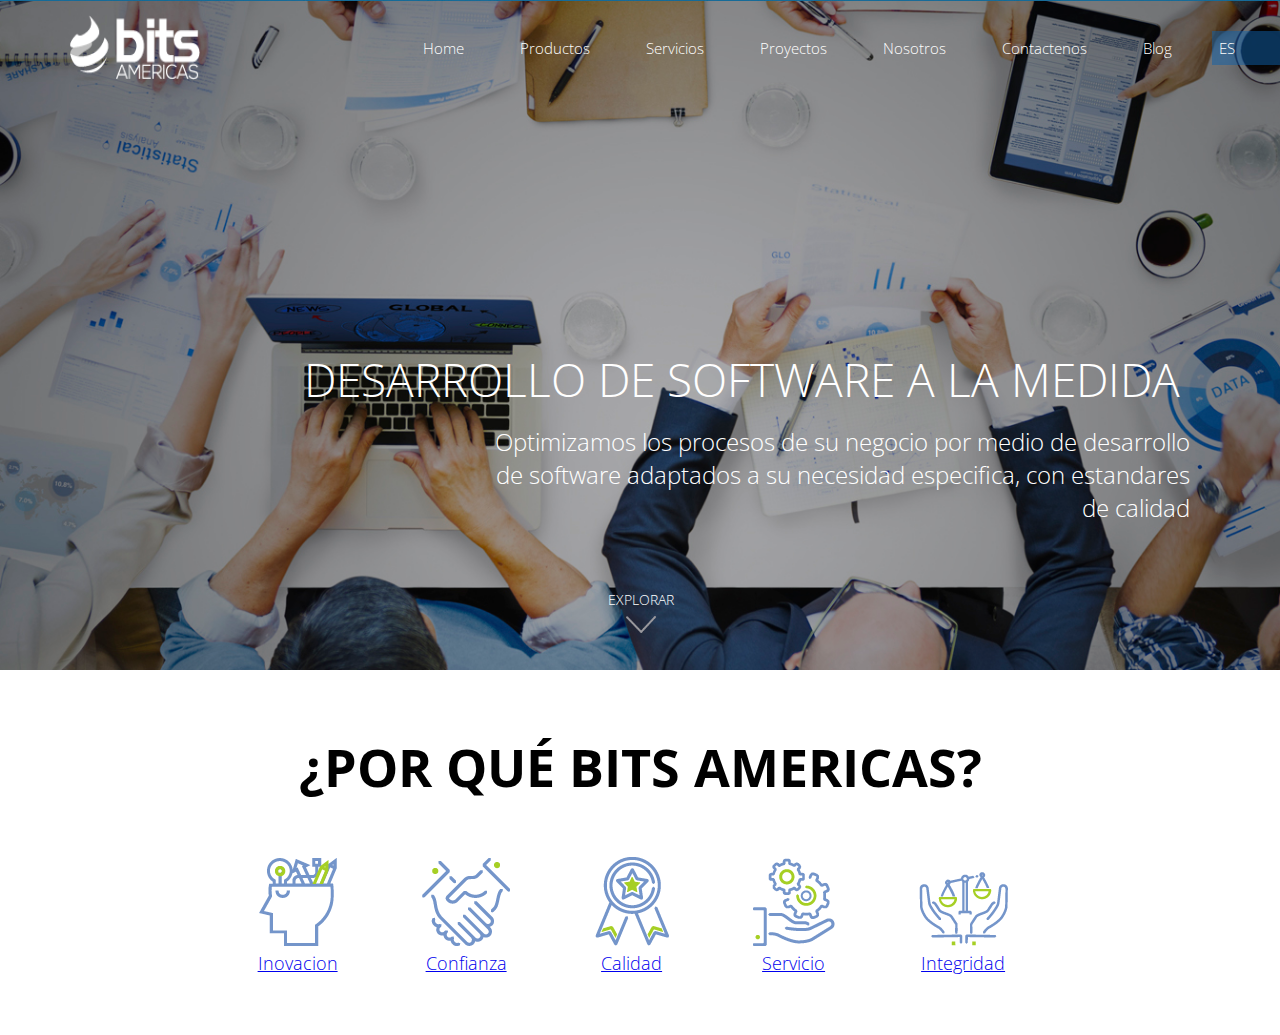
<file: index.html>
<!DOCTYPE html>
<html>
    <head>
            <meta name="viewport" content="width=device-width, initial-scale=1.0">
        <title>BITS AMERICAS</title>
        <link rel="stylesheet" href="estilos/estilos.css"/>
        <link rel="stylesheet" href="https://fonts.googleapis.com/css?family=Open+Sans:300" />
        <link href="https://fonts.googleapis.com/css?family=Open+Sans+Condensed:300" rel="stylesheet">
    </head>
    <body>
        <header>
                <div class="fondo"></div>
                <img src="imagenes/Logowhite.png" class="logo"/>
                <nav>
                    <ul>
                        <li class="menu"><a href="www.google.com">Home</a></li>
                        <li class="menu"><a href="www.google.com">Productos</a></li>
                        <li class="menu"><a href="www.google.com">Servicios</a></li>
                        <li class="menu"><a href="www.google.com">Proyectos</a></li>
                        <li class="menu"><a href="www.google.com">Nosotros</a></li>
                        <li class="menu"><a href="www.google.com">Contactenos</a></li>
                        <li class="menu"><a href="www.google.com">Blog</a></li>
                        <li class="idioma"><a href="www.google.com">ES</a></li>
                     </ul>
                </nav>
        </header>
                <Section class="slidertexto">
                        <h1 class="titulo">DESARROLLO DE SOFTWARE A LA MEDIDA</h1>
                        <h3 class="descripcion">Optimizamos los procesos de su negocio por medio de desarrollo de software adaptados a
                            su necesidad especifica, con estandares de calidad</h3>
                </Section>
                <div class="boton">
                        <button class="explorar"></button>
                </div>
        </section>
    <section class="contenedor">
        <div class="titulopb">
          <h1>¿POR QUÉ BITS AMERICAS?</h1>
        </div>
        <div class="elementos">
          <ul>
              <li class="icono"><a href="www.google.com"><img src="imagenes/whybits1-ideas.png"/><br/>Inovacion</a></li>
              <li class="icono"><a href="www.google.com"><img src="imagenes/whybits2-trust.png"/><br/>Confianza</a></li>
              <li class="icono"><a href="www.google.com"><img src="imagenes/whybits3-quality.png"/><br/>Calidad</a></li>
              <li class="icono"><a href="www.google.com"><img src="imagenes/whybits4-service.png"/><br/>Servicio</a></li>
              <li class="icono"><a href="www.google.com"><img src="imagenes/whybits5-integrity.png"/><br/>Integridad</a></li>
           </ul>
        </div>
    </section>

    </body>
</html>
</file>
<file: estilos/estilos.css>
body,html
{
    margin: 0;
    width: auto;
    height: 100%
}
header
{
    top: 0;
}
.logo
{
    margin: 15px 70px;
    width: 130px;
    height: 66px;
}
nav
{
    float: right;
    margin-top: 15px;
}
li
{
    display: inline-block;
    margin-top: 23px;
}
ul
{
    margin-top: 0px;
    padding: 0px;
}
.idioma a
{
    text-decoration: none;
    font-family: 'Open Sans', sans-serif;
    font-size: 15px;
    font-weight: lighter;
    color: white;
    background-color: rgba(14, 95, 170, 0.5);
    padding: 7px 45px 7px 7px;
    margin-left: 10px;
}
.menu a
{
    text-decoration: none;
    font-family: 'Open Sans', sans-serif;
    font-size: 15px;
    font-weight: lighter;
    color: white;
    padding-left: 26px;
    padding-right: 26px;
}
.menu a:hover
{
    color: #a6cf24;
    border-top: 5px solid;
    border-color: #a6cf24;
    opacity: 0.8;
    padding-top: 33px;
    padding-left: 26px;
    padding-right: 26px;
}
.fondo
{
    top: 0;
    position: absolute;
    background: url("../imagenes/Bannerhome.jpg");
    background-size: cover;
    width: 100%;
    height: 670px;
    z-index: -1;
}
.slidertexto
{
    font-family: 'Open Sans', sans-serif;
    color: rgba(255,255,255,1);
    margin: 248px 100px 65px 200px;
    margin-right: 100px;
}
.titulo
{
    font-size: 46px;
    font-weight: lighter;
    text-align: right;
    margin-bottom: 15px;
}
.descripcion
{
    font-size: 24px;
    font-weight: lighter;
    text-align: right;
    width: 72%;
    margin-left: 29%;
    margin-top: 10px;
}
.boton
{
    height: 62px;
    margin-left: 47%;
    top: 50%;
    width: 100%;
}
.explorar
{
    border: none;
    background: rgba(0, 0, 0, 0);

}
.explorar::after
{
    content: "EXPLORAR";
    font-family: 'Open Sans', sans-serif;
    color: white;
    font-size: 14px;
    font-weight: lighter;
    padding-bottom: 50px;
    border: none;
    background: url(../imagenes/arrow.png);
    background-position: center;
    background-size: 30px;
    background-repeat: no-repeat;
    width: 50px;
    height: 62px;
}
.titulopb
{
    text-align: center;
    font-family: 'Open Sans', sans-serif;
    font-size: 26px;
    font-weight: lighter;
    color: black;
    margin-top: 80px;
}
.elementos
{
    margin-left: 17%;
}
.icono
{
    text-decoration: none;
    font-family: 'Open Sans', sans-serif;
    font-size: 18px;
    font-weight: lighter;
    color: white;
    margin: 20px 40px 60px 40px;
    text-align: center;
}
.icono :hover
{
    color: #a6cf24;
}
@media only screen and (max-width: 375px)
{
    color: #a6cf24;
}
</file>
